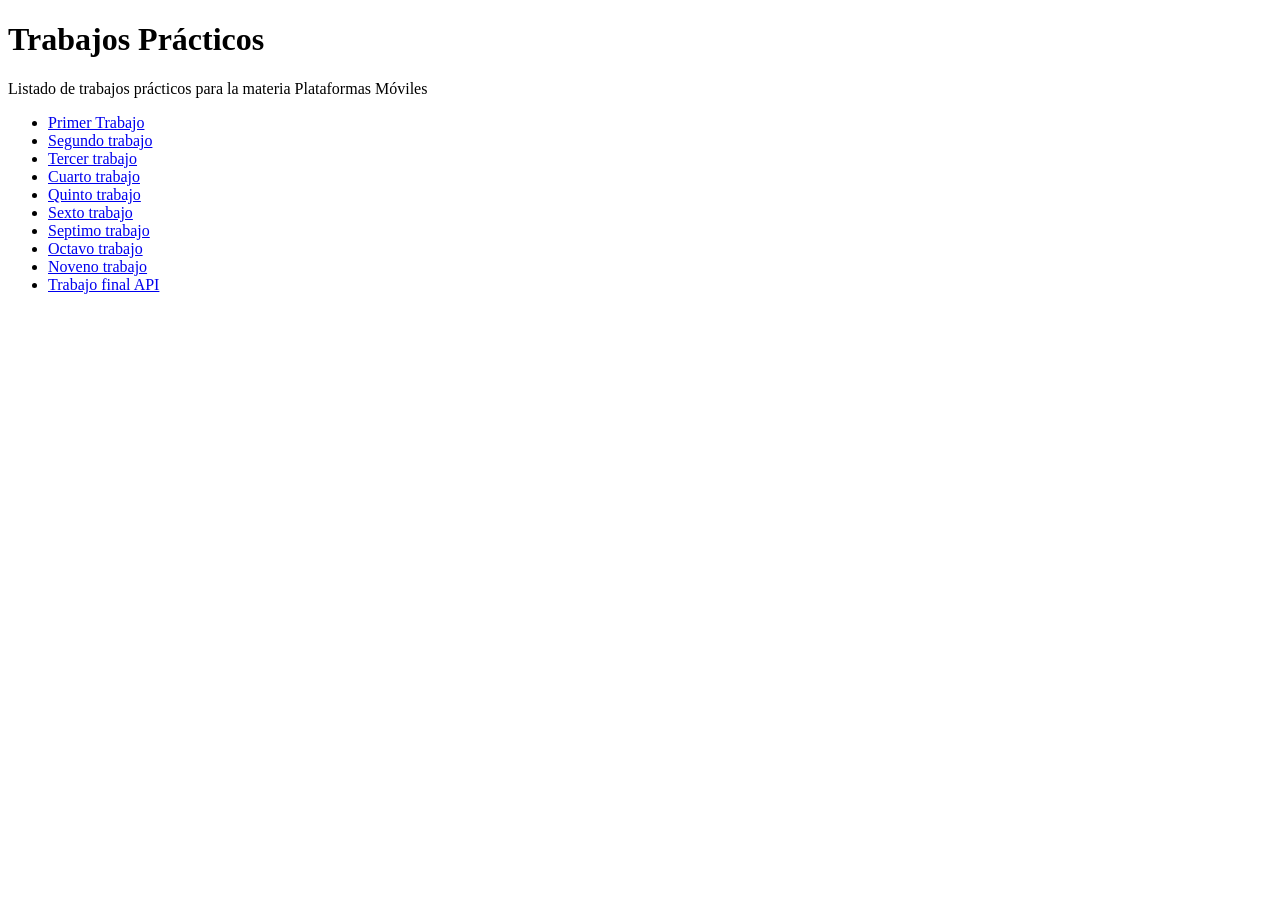
<file: index.html>
<!DOCTYPE html>
<html>
   <head>
      <title>Hola Mundo!</title>
   </head>
   <body>
     <h1>Trabajos Prácticos</h1>
     <p>Listado de trabajos prácticos para la materia Plataformas Móviles</p>
     <ul>
       <li><a href="tp-1/index.html">Primer Trabajo</a></li>
       <li><a href="tp-2/index.html">Segundo trabajo</a></li>
       <li><a href="tp-3/index.html">Tercer trabajo</a></li>
       <li><a href="tp-4/index.html">Cuarto trabajo</a></li>
       <li><a href="tp-5/index.html">Quinto trabajo</a></li>
       <li><a href="tp-6/index.html">Sexto trabajo</a></li>
       <li><a href="tp-7/index.html">Septimo trabajo</a></li>
       <li><a href="tp-8/index.html">Octavo trabajo</a></li>
       <li><a href="tp-9/index.html">Noveno trabajo</a></li>
       <li><a href="api/index.html">Trabajo final API</a></li>
     </ul>
   </body>
</html>
</file>
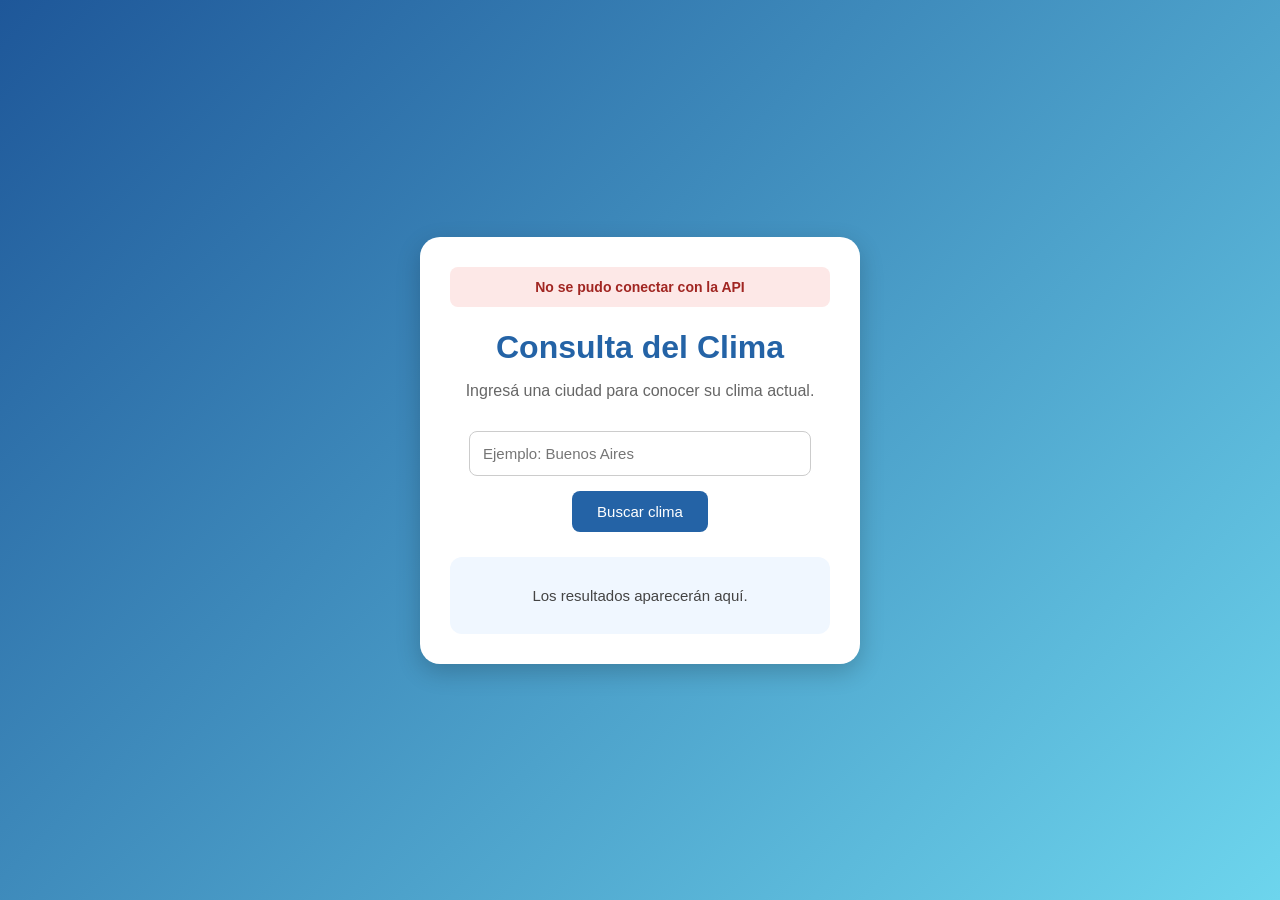
<file: api/index.html>
<!DOCTYPE html>
<html lang="es">
<head>
    <meta charset="UTF-8">
    <meta name="viewport" content="width=device-width, initial-scale=1.0">
    <title>Aplicación del Clima</title>
    <link rel="stylesheet" href="style.css">
</head>
<body>
    <div class="contenedor">
        <div id="estadoConexion" class="estado-conexion comprobando">
            Comprobando conexión con la API...
        </div>

        <h1>Consulta del Clima</h1>
        <p>Ingresá una ciudad para conocer su clima actual.</p>

        <input type="text" id="ciudad" placeholder="Ejemplo: Buenos Aires">
        <button onclick="buscarClima()">Buscar clima</button>

        <div id="resultado">
            <p>Los resultados aparecerán aquí.</p>
        </div>
    </div>
    <script src="script.js"></script>
</body>
</html>
</file>
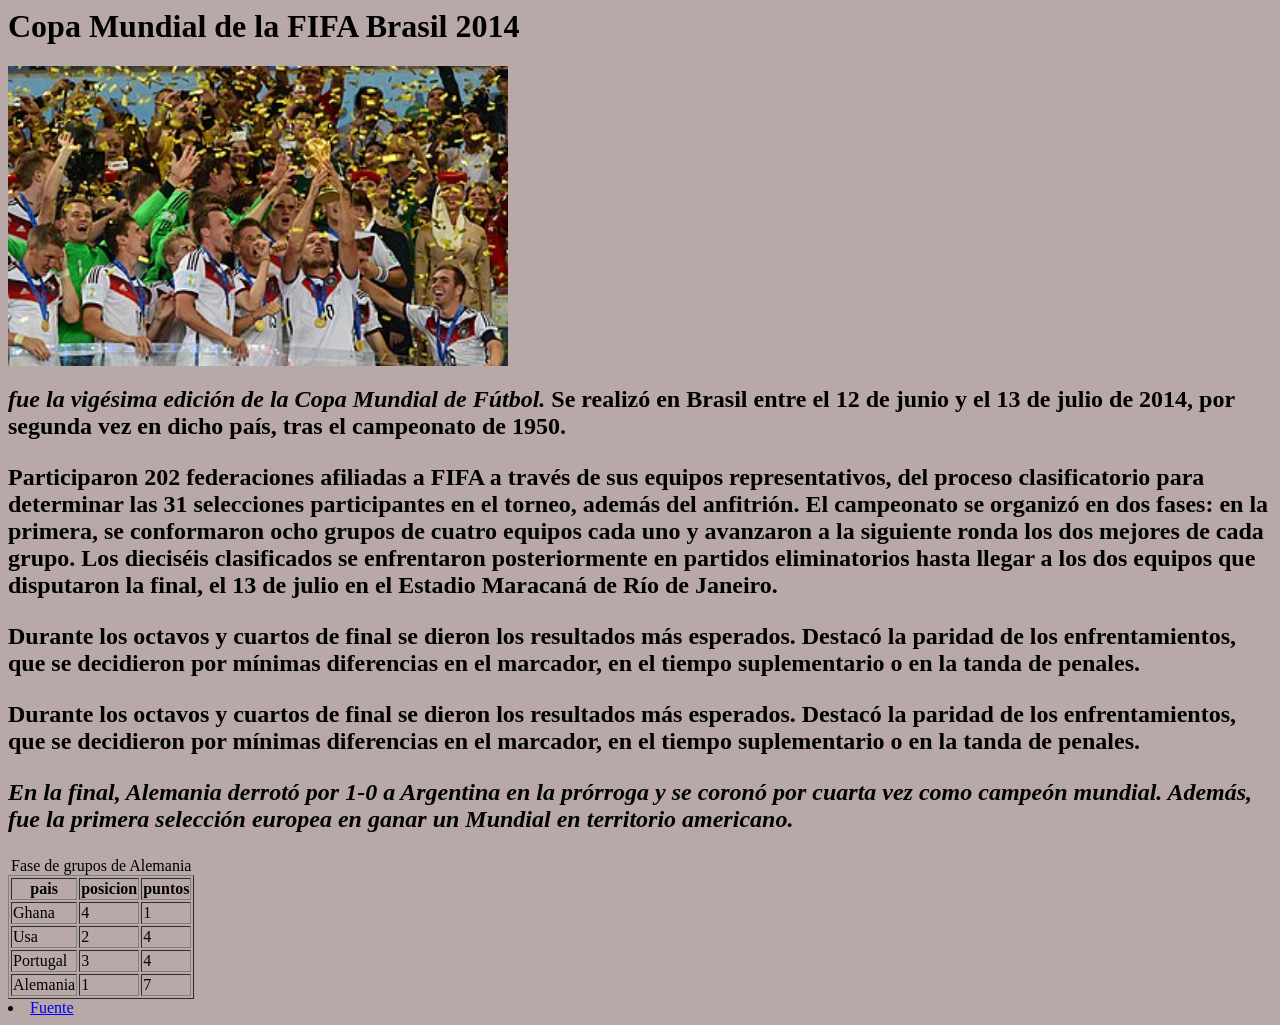
<file: tp-1/index.html>
<html>  
  
  <head>
  <title> Mundial 2014 </title>
  </head>
  
  <body>

    <style>

      body{
      background-color: rgb(184, 168, 168);
      }

    </style>


    <h1>Copa Mundial de la FIFA Brasil 2014</h1>  
    <img src="world.jpg" alt="campeon" width="500" height="300">
      <h2><em>fue la vigésima edición de la Copa Mundial de Fútbol.</em> <strong>Se realizó en Brasil entre el 12 de junio y el 13 de julio de 2014</strong>, por segunda vez en dicho país, tras el campeonato de 1950.
        <p>Participaron 202 federaciones afiliadas a FIFA a través de sus equipos representativos, del proceso clasificatorio para determinar las 31 selecciones participantes en el torneo, además del anfitrión. El campeonato se organizó en dos fases: en la primera, se conformaron ocho grupos de cuatro equipos cada uno y avanzaron a la siguiente ronda los dos mejores de cada grupo. Los dieciséis clasificados se enfrentaron posteriormente en partidos eliminatorios hasta llegar a los dos equipos que disputaron la final, el 13 de julio en el Estadio Maracaná de Río de Janeiro.
          <p>Durante los octavos y cuartos de final se dieron los resultados más esperados. Destacó la paridad de los enfrentamientos, que se decidieron por mínimas diferencias en el marcador, en el tiempo suplementario o en la tanda de penales.
            <p>Durante los octavos y cuartos de final se dieron los resultados más esperados. Destacó la paridad de los enfrentamientos, que se decidieron por mínimas diferencias en el marcador, en el tiempo suplementario o en la tanda de penales.
              <p> <em> En la final, Alemania derrotó por 1-0 a Argentina en la prórroga y se coronó por cuarta vez como campeón mundial. Además, fue la primera selección europea en ganar un Mundial en territorio americano.</em> </h2>

<table border="1">
  <caption>Fase de grupos de Alemania</caption>
  <thead>
    <tr>
      <th>pais</th>
      <th>posicion</th>
      <th>puntos</th>
    </tr>
  </thead>
  <tbody>
    <tr>
      <td>Ghana</td>
      <td>4</td>
      <td>1</td>
    </tr>
    <tr>
      <td>Usa</td>
      <td>2</td>
      <td>4</td>
    </tr>
    <tr>
      <td>Portugal</td>
      <td>3</td>
      <td>4</td>
    </tr>
        <tr>
      <td>Alemania</td>
      <td>1</td>
      <td>7</td>
    </tr>
  </tbody>
</table>

    <li><a href="https://es.wikipedia.org/wiki/Copa_Mundial_de_F%C3%BAtbol_de_2014">Fuente</a></li>
    
  </body>
</html>
</file>
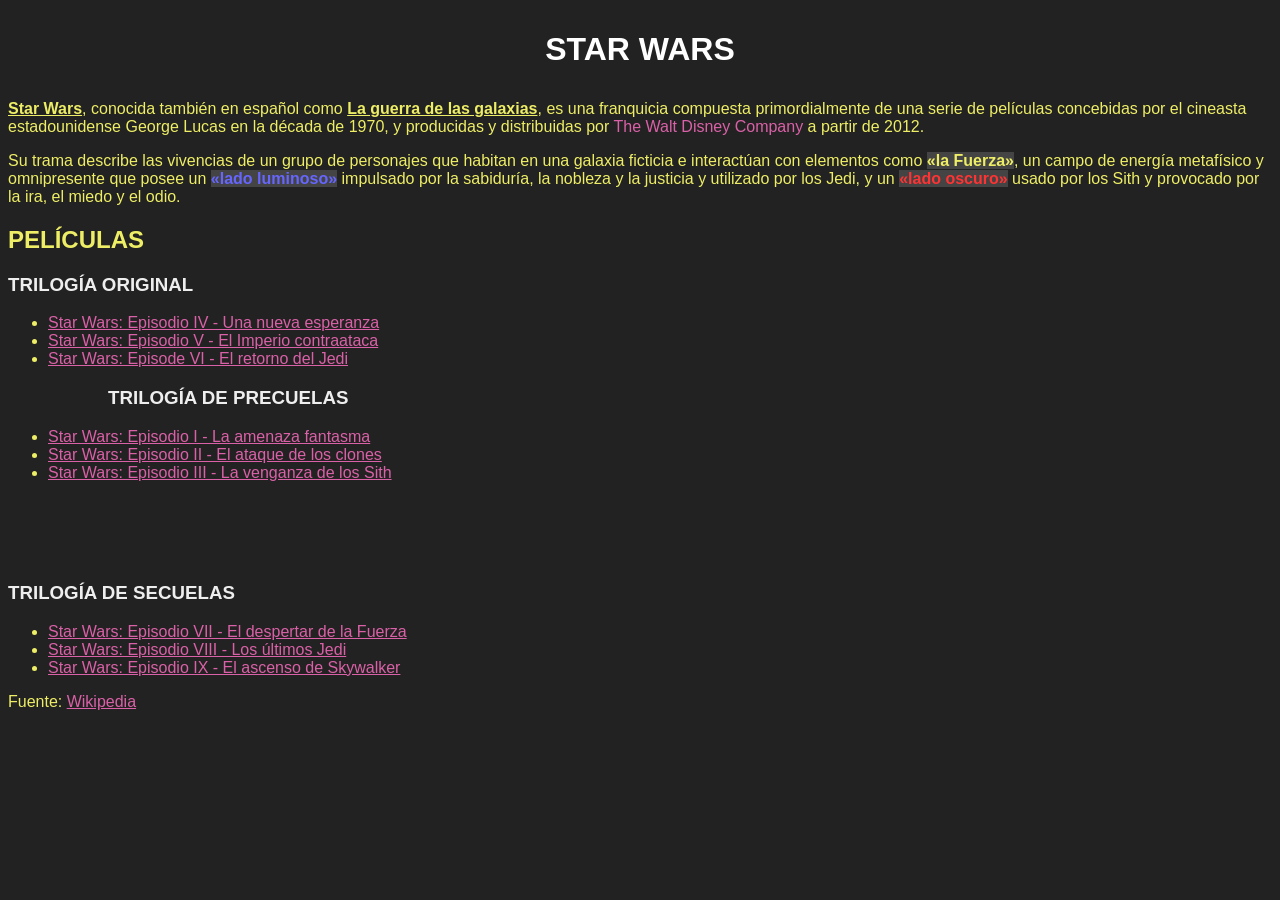
<file: tp-2/index.html>
<!DOCTYPE html>
<html>
<head>
    <meta charset="utf-8">
    <meta name="viewport" content="width=device-width, initial-scale=1">
    <title>TP2 - Selectores CSS</title>
    <link rel="stylesheet" href="style.css">
</head>
<body>
    <h1>Star Wars</h1>
    <p id=""><strong>Star Wars</strong>, conocida también en español como <strong>La guerra de las galaxias</strong>, es una franquicia compuesta primordialmente de una serie de películas concebidas por el cineasta estadounidense George Lucas en la década de 1970, y producidas y distribuidas por <a>The Walt Disney Company</a> a partir de 2012.</p>
    <p>Su trama describe las vivencias de un grupo de personajes que habitan en una galaxia ficticia e interactúan con elementos como <span class="the-force">«la Fuerza»</span>, un campo de energía metafísico y omnipresente que posee un <span class="the-force light-side">«lado luminoso»</span> impulsado por la sabiduría, la nobleza y la justicia y utilizado por los Jedi, y un <span class="the-force dark-side">«lado oscuro»</span> usado por los Sith y provocado por la ira, el miedo y el odio.</p>
    <h2>Películas</h2>
    <h3>Trilogía Original</h3>
    <ul id="og-trilogy" class="movies-list">
        <li><a href="https://es.wikipedia.org/wiki/Star_Wars:_Episodio_IV_-_Una_nueva_esperanza">Star Wars: Episodio IV - Una nueva esperanza</a></li>
        <li><a href="https://es.wikipedia.org/wiki/Star_Wars:_Episodio_V_-_El_Imperio_contraataca">Star Wars: Episodio V - El Imperio contraataca</a></li>
        <li><a href="https://es.wikipedia.org/wiki/Star_Wars:_Episode_VI_-_Return_of_the_Jedi">Star Wars: Episode VI - El retorno del Jedi</a></li>
    </ul>
    <h3 id="dos">Trilogía de precuelas</h3>
    <ul class="movies-list">
        <li><a href="https://es.wikipedia.org/wiki/Star_Wars:_Episodio_I_-_La_amenaza_fantasma">Star Wars: Episodio I - La amenaza fantasma</a></li>
        <li><a href="https://es.wikipedia.org/wiki/Star_Wars:_Episodio_II_-_El_ataque_de_los_clones">Star Wars: Episodio II - El ataque de los clones</a></li>
        <li><a href="https://es.wikipedia.org/wiki/Star_Wars:_Episodio_III_-_La_venganza_de_los_Sith">Star Wars: Episodio III - La venganza de los Sith</a></li>
    </ul>
    <h3 id="tres">Trilogía de secuelas</h3>
    <ul class="movies-list">
        <li><a href="https://es.wikipedia.org/wiki/Star_Wars:_Episodio_VII_-_El_despertar_de_la_Fuerza">Star Wars: Episodio VII - El despertar de la Fuerza</a></li>
        <li><a href="https://es.wikipedia.org/wiki/Star_Wars:_Episodio_VIII_-_Los_últimos_Jedi">Star Wars: Episodio VIII - Los últimos Jedi</a></li>
        <li><a href="https://es.wikipedia.org/wiki/Star_Wars:_Episodio_IX_-_El_ascenso_de_Skywalker">Star Wars: Episodio IX - El ascenso de Skywalker</a></li>
    </ul>
    <p>Fuente: <a href="https://es.wikipedia.org/wiki/Star_Wars">Wikipedia</a></p>
</body>
</html>
</file>
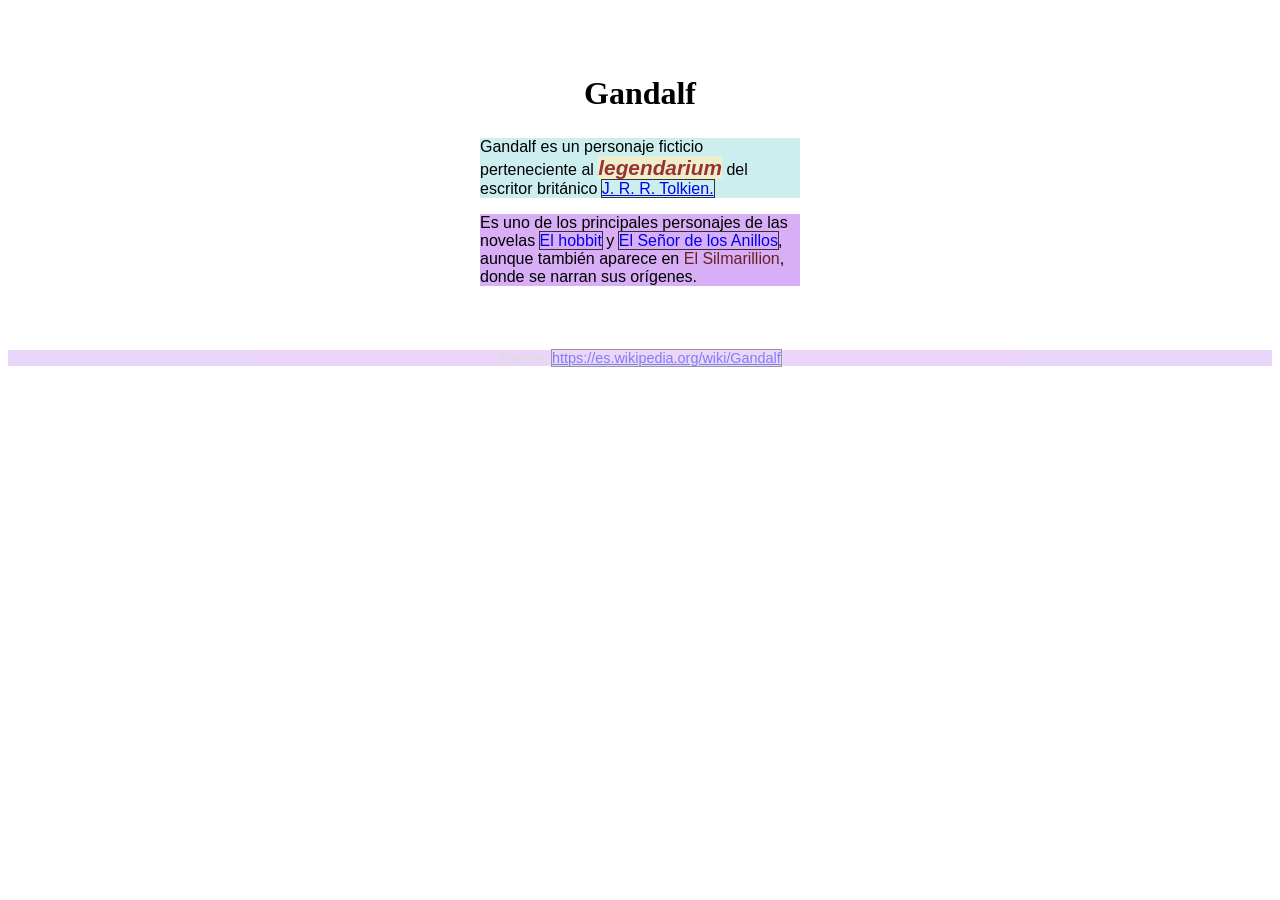
<file: tp-3/index.html>
<!DOCTYPE html>
<html lang="es">
<head>
	<meta charset="utf-8">
	<meta name="viewport" content="width=device-width, initial-scale=1">
	<title>TP3 - Especificidad CSS</title>
	<link rel="stylesheet" type="text/css" href="style.css">
</head>
<body>
	<article id="contenedor">
		<h1 class="titulo">Gandalf</h1>
		
		<p id="primer-parrafo" class="importante parrafo">
			Gandalf es un personaje ficticio perteneciente al <em>legendarium</em> del escritor británico <a href="https://es.wikipedia.org/wiki/J._R._R._Tolkien">J. R. R. Tolkien.</a>
		</p>
		
		<p class="novelas parrafo">
			Es uno de los principales personajes de las novelas <a href="https://es.wikipedia.org/wiki/El_hobbit">El hobbit</a> y <a href="https://es.wikipedia.org/wiki/El_Señor_de_los_Anillos">El Señor de los Anillos</a>, aunque también aparece en <span class="complicado" style="color: #622">El Silmarillion</span>, donde se narran sus orígenes.
		</p>
	</article>

	<p class="fuente parrafo">
		Fuente: <a href="https://es.wikipedia.org/wiki/Gandalf">https://es.wikipedia.org/wiki/Gandalf</a>
	</p>
</body>
</html>
</file>
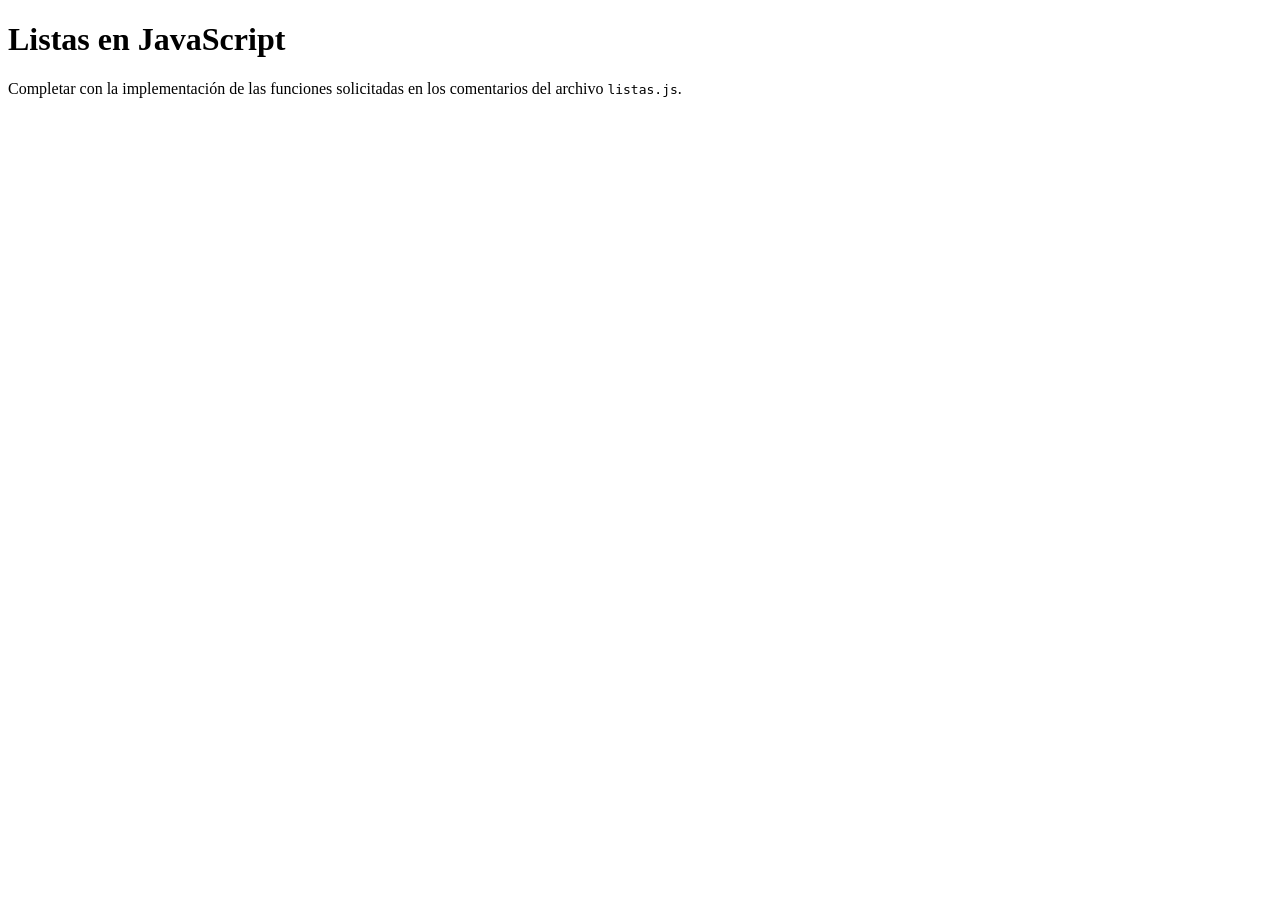
<file: tp-9/index.html>
<!DOCTYPE html>
<html>
<head>
	<meta charset="utf-8">
	<meta name="viewport" content="width=device-width, initial-scale=1">
	<title>Listas en JavaScript</title>
</head>
<body>
    <h1>Listas en JavaScript</h1>
    <p>Completar con la implementación de las funciones solicitadas en los comentarios del archivo <code>listas.js</code>.</p>
    <script src="listas.js"></script>
</body>
</html>
</file>
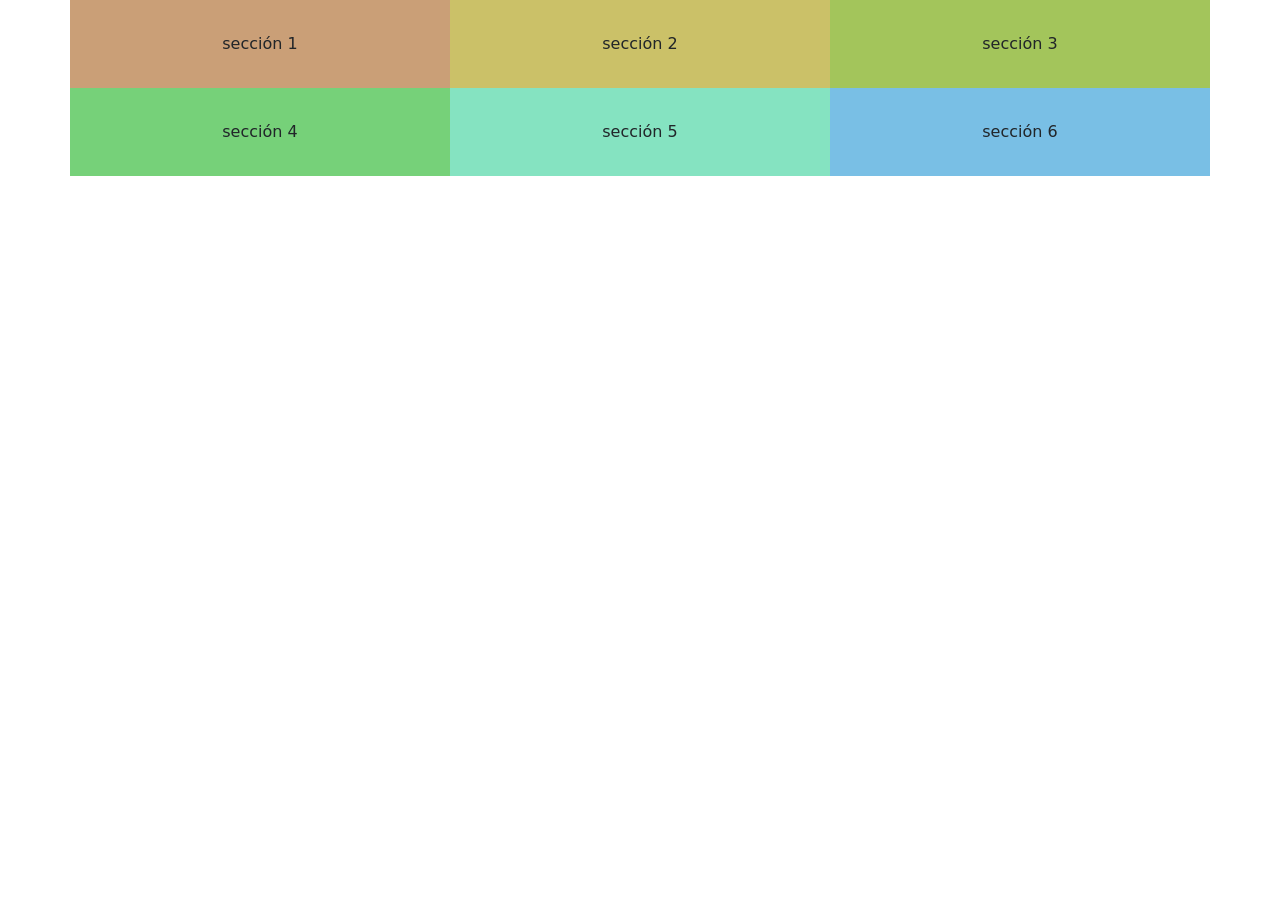
<file: tp-6/layout-1.html>
<!DOCTYPE html>
<html lang="es">
<head>
    <meta charset="UTF-8">
    <meta http-equiv="X-UA-Compatible" content="IE=edge">
    <meta name="viewport" content="width=device-width, initial-scale=1.0">
    <title>Layout N</title>
    <link href="https://cdn.jsdelivr.net/npm/bootstrap@5.3.8/dist/css/bootstrap.min.css" rel="stylesheet" integrity="sha384-sRIl4kxILFvY47J16cr9ZwB07vP4J8+LH7qKQnuqkuIAvNWLzeN8tE5YBujZqJLB" crossorigin="anonymous">
    <style>
        .content {padding: 2em 0.5em; text-align: center;}
        .s1 {background-color: #ca9f77;}
        .s2 {background-color: #cbc168;}
        .s3 {background-color: #a3c55b;}
        .s4 {background-color: #76d179;}
        .s5 {background-color: #85e3c1;}
        .s6 {background-color: #79bfe5;}
    </style>
</head>
<body>
    <div class="container-sm g-0">
        <div class="row g-0">
            <div class="col-12 col-md-6 col-lg-4">
                <div class="content s1">sección 1</div>
            </div>
            <div class="col-12 col-md-6 col-lg-4">
                <div class="content s2">sección 2</div>
            </div>
            <div class="col-12 col-md-6 col-lg-4">
                <div class="content s3">sección 3</div>
            </div>
            <div class="col-12 col-md-6 col-lg-4">
                <div class="content s4">sección 4</div>
            </div>
            <div class="col-12 col-md-6 col-lg-4">
                <div class="content s5">sección 5</div>
            </div>
            <div class="col-12 col-md-6 col-lg-4">
                <div class="content s6">sección 6</div>
            </div>
        </div>
    </div>
</body>
</html>
</file>
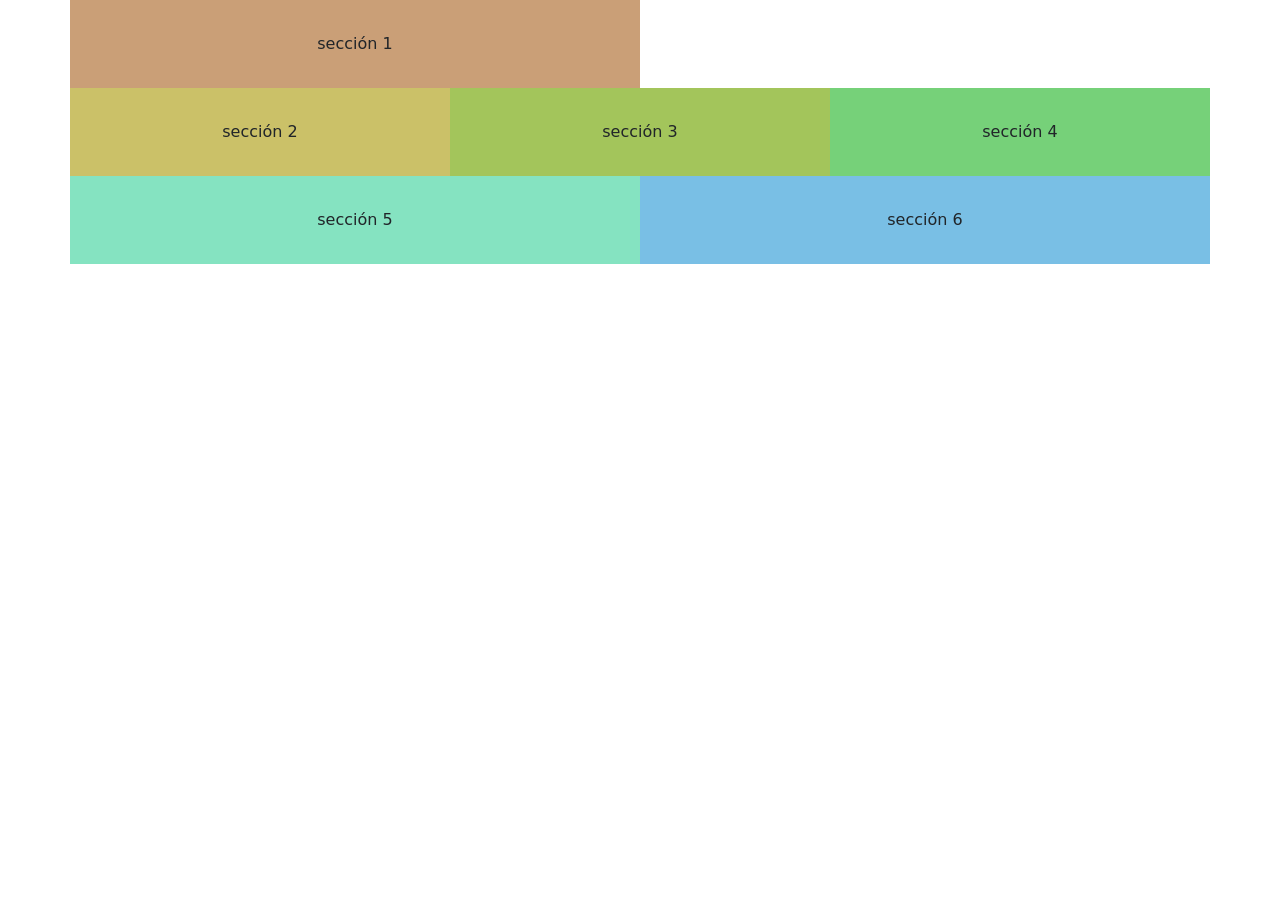
<file: tp-6/layout-2.html>
<!DOCTYPE html>
<html lang="es">
<head>
    <meta charset="UTF-8">
    <meta http-equiv="X-UA-Compatible" content="IE=edge">
    <meta name="viewport" content="width=device-width, initial-scale=1.0">
    <title>Layout N</title>
    <link href="https://cdn.jsdelivr.net/npm/bootstrap@5.3.8/dist/css/bootstrap.min.css" rel="stylesheet" integrity="sha384-sRIl4kxILFvY47J16cr9ZwB07vP4J8+LH7qKQnuqkuIAvNWLzeN8tE5YBujZqJLB" crossorigin="anonymous">
    <style>
        .content {padding: 2em 0.5em; text-align: center;}
        .s1 {background-color: #ca9f77;}
        .s2 {background-color: #cbc168;}
        .s3 {background-color: #a3c55b;}
        .s4 {background-color: #76d179;}
        .s5 {background-color: #85e3c1;}
        .s6 {background-color: #79bfe5;}
    </style>
</head>
<body>
    <div class="container-sm g-0">
        <div class="row g-0">
            <div class="col-12 col-md-6 col-lg-6">
                <div class="content s1">sección 1</div>
            </div>
            


        <div class="row g-0"></div>
            <div class="col-12 col-md-4 col-lg-4">
                <div class="content s2">sección 2</div>
            </div>
            <div class="col-12 col-md-4 col-lg-4">
                <div class="content s3">sección 3</div>
            </div>
            <div class="col-12 col-md-4 col-lg-4">
                <div class="content s4">sección 4</div>
            </div>

            

        <div class="row g-0"></div>
            <div class="col-6 col-md-6 col-lg-6">
                <div class="content s5">sección 5</div>
            </div>
            <div class="col-6 col-md-6 col-lg-6">
                <div class="content s6">sección 6</div>
            </div>
        </div>
    </div>
</body>
</html>
</file>
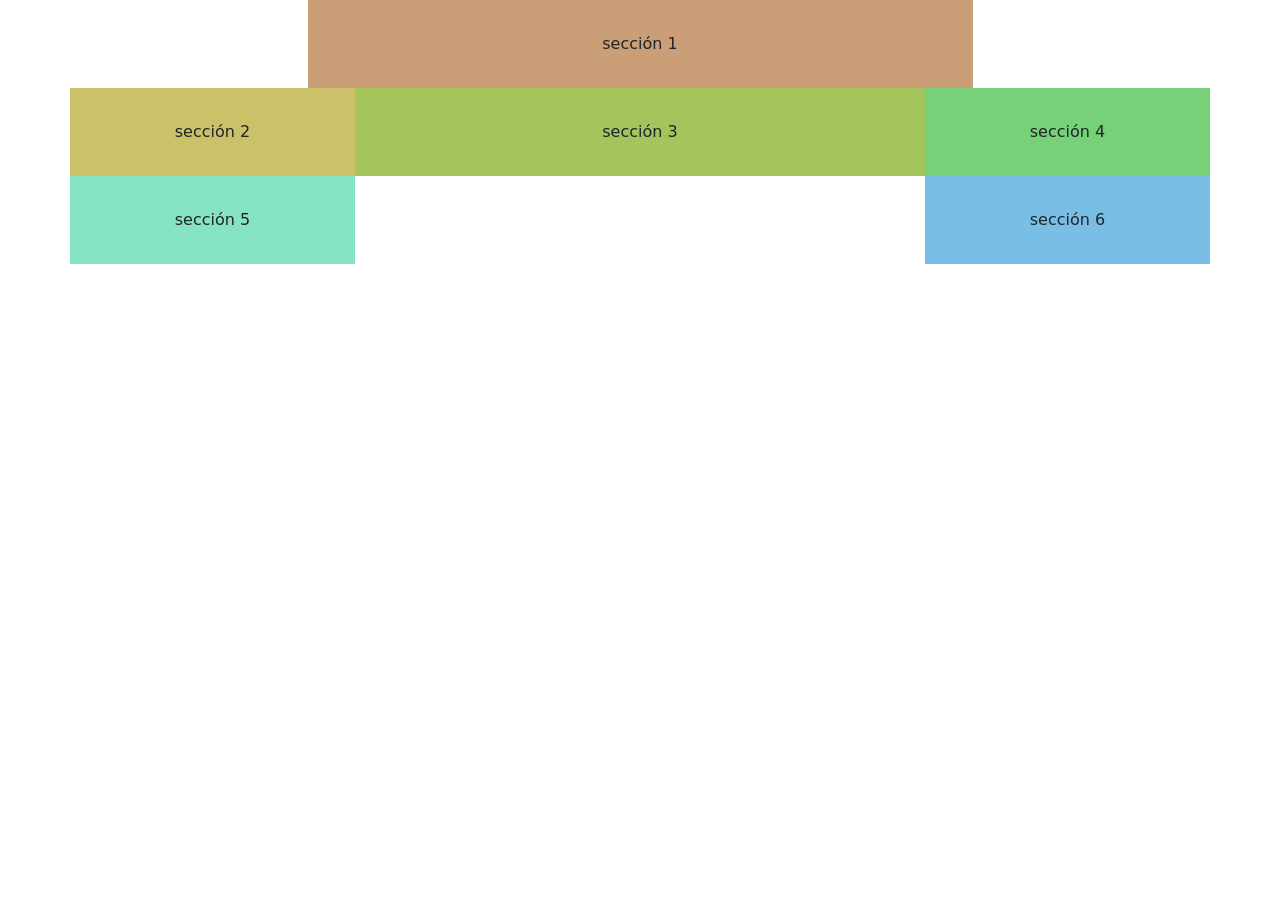
<file: tp-6/layout-3.html>
<!DOCTYPE html>
<html lang="es">
<head>
    <meta charset="UTF-8">
    <meta http-equiv="X-UA-Compatible" content="IE=edge">
    <meta name="viewport" content="width=device-width, initial-scale=1.0">
    <title>Layout N</title>
    <link href="https://cdn.jsdelivr.net/npm/bootstrap@5.3.8/dist/css/bootstrap.min.css" rel="stylesheet" integrity="sha384-sRIl4kxILFvY47J16cr9ZwB07vP4J8+LH7qKQnuqkuIAvNWLzeN8tE5YBujZqJLB" crossorigin="anonymous">
    <style>
        .content {padding: 2em 0.5em; text-align: center;}
        .s1 {background-color: #ca9f77;}
        .s2 {background-color: #cbc168;}
        .s3 {background-color: #a3c55b;}
        .s4 {background-color: #76d179;}
        .s5 {background-color: #85e3c1;}
        .s6 {background-color: #79bfe5;}
    </style>
</head>
<body>
    <div class="container-sm g-0">
        <div class="row g-0 justify-content-md-center justify-content-lg-center"> 
            <div class="col-12 col-md-6 col-lg-7">
                <div class="content s1">sección 1</div>
            </div>



        <div class="row g-0">
            <div class="col-12 col-md-4 order-md-last col-lg-3 order-lg-first order-3">
                <div class="content s2">sección 2</div>
            </div>
            <div class="col-12 col-md-4 col-lg-6 order-2">
                <div class="content s3">sección 3</div>
            </div>
            <div class="col-12 col-md-4 order-md-first col-lg-3 order-lg-last order-1">
                <div class="content s4">sección 4</div>
            </div>
        </div>




        <div class="row g-0">
            <div class="col-12 col-md-6 order-md-first col-lg-3 d-none d-md-block d-lg-block">
                <div class="content s5">sección 5</div>
            </div>
            <div class="col-12 col-md-6 order-md-last offset-lg-6 col-lg-3">
                <div class="content s6">sección 6</div>
            </div>
        </div>
            
        </div>
    </div>
</body>
</html>
</file>
<file: api/style.css>
body {
    font-family: Arial, sans-serif;
    background: linear-gradient(135deg, #1e5799, #6dd5ed);
    margin: 0;
    padding: 0;
    min-height: 100vh;
    display: flex;
    justify-content: center;
    align-items: center;
}

.contenedor {
    width: 380px;
    max-width: 85%;
    padding: 30px;
    background-color: white;
    text-align: center;
    border-radius: 20px;
    box-shadow: 0 8px 25px rgba(0, 0, 0, 0.2);
}

.estado-conexion {
    padding: 12px;
    margin-bottom: 22px;
    border-radius: 8px;
    font-size: 14px;
    font-weight: bold;
}

.estado-conexion.comprobando {
    background-color: #fff4d6;
    color: #805b00;
}

.estado-conexion.exito {
    background-color: #e2f7e9;
    color: #176b35;
}

.estado-conexion.error {
    background-color: #fde8e7;
    color: #a12622;
}

h1 {
    color: #2463a6;
    margin-bottom: 10px;
}

.contenedor p {
    color: #666;
}

input {
    width: 90%;
    padding: 13px;
    margin: 15px 0;
    border: 1px solid #ccc;
    border-radius: 8px;
    font-size: 15px;
    outline: none;
    box-sizing: border-box;
}

input:focus {
    border-color: #2463a6;
}

button {
    padding: 12px 25px;
    background-color: #2463a6;
    color: white;
    border: none;
    border-radius: 8px;
    font-size: 15px;
    cursor: pointer;
}

button:hover {
    background-color: #174574;
}

#resultado {
    margin-top: 25px;
    padding: 15px;
    background-color: #f0f7ff;
    border-radius: 12px;
    color: #333;
}

#resultado h2 {
    color: #2463a6;
}

#resultado h3 {
    font-size: 28px;
    color: #174574;
}

#resultado p {
    color: #444;
    font-size: 15px;
}

@media (max-width: 480px) {
    .contenedor {
        padding: 20px;
    }
}
</file>
<file: tp-2/style.css>
body{
    background-color: #222;
    color:#ee6;
    font-family: sans-serif;
}
a{
    color:rgb(218, 97, 167);
}
a:visited{
    color:gray;
}
h1{
    text-align: center;
    color: white;
    padding: 10px 20px;
    transition: background-color 0.3s ease;
}
h1:hover{
    background-color: #2c3e50; /* Cambia a azul oscuro */
    color:#66f;
    cursor: pointer;
}
h3{
    color:#eee;
}
strong{
    text-decoration:underline;
}
.the-force{
    background-color: #444;
      font-weight: bold;
}
.light-side{
    color:#66f;
}
.dark-side{
    color:#f33;
}
.og-trilogy{
    list-style-type: circle;
}
#dos{
   padding-left: 100px;
}
#tres{
    margin-top: 100px;
}
h1, h2, h3{
    text-transform: uppercase;
}
#color{
    color:#efe;
}
</file>
<file: tp-3/style.css>
<style type="text/css">
		body {
			font-size: 18px;
			font-family: serif;
			background-color: #ffe;
			color: #210;
		}

		#contenedor {
			max-width: 40ch;
			margin: 2rem auto;
			padding: 1rem;
		}

		h1 {
			font-size: 2rem;
			text-align: center
		}

		p {
			font-family: sans-serif;
			 opacity: 100%;
			  color:#000;
		}

		#primer-parrafo em{
			font-size: 1.3rem;
			background-color: #eec;
			COLOR:#933;
		}

#primer-parrafo{
	background-color:#CEE;
}

		p.importante em {
			font-weight: bold;
			color: #144;
		}

		p.novelas a {
			 outline: 1px solid #333;
			text-decoration: none;
		}
		p.novelas a:hover {
			text-decoration: underline;
			background-color: #ccd;
		}

		body p.fuente.parrafo {
			color: #bbb !important;
			font-size: 0.9rem;
			opacity: 50%;
			text-align: center;
		}

		a{
			 outline: 1px solid #333;
		}
		#importante{
			color:#C62;
			font-weight: bold;
		}
		p{
    	background-color: rgba(190, 120, 240, 0.6);
		}
	</style>
</file>
